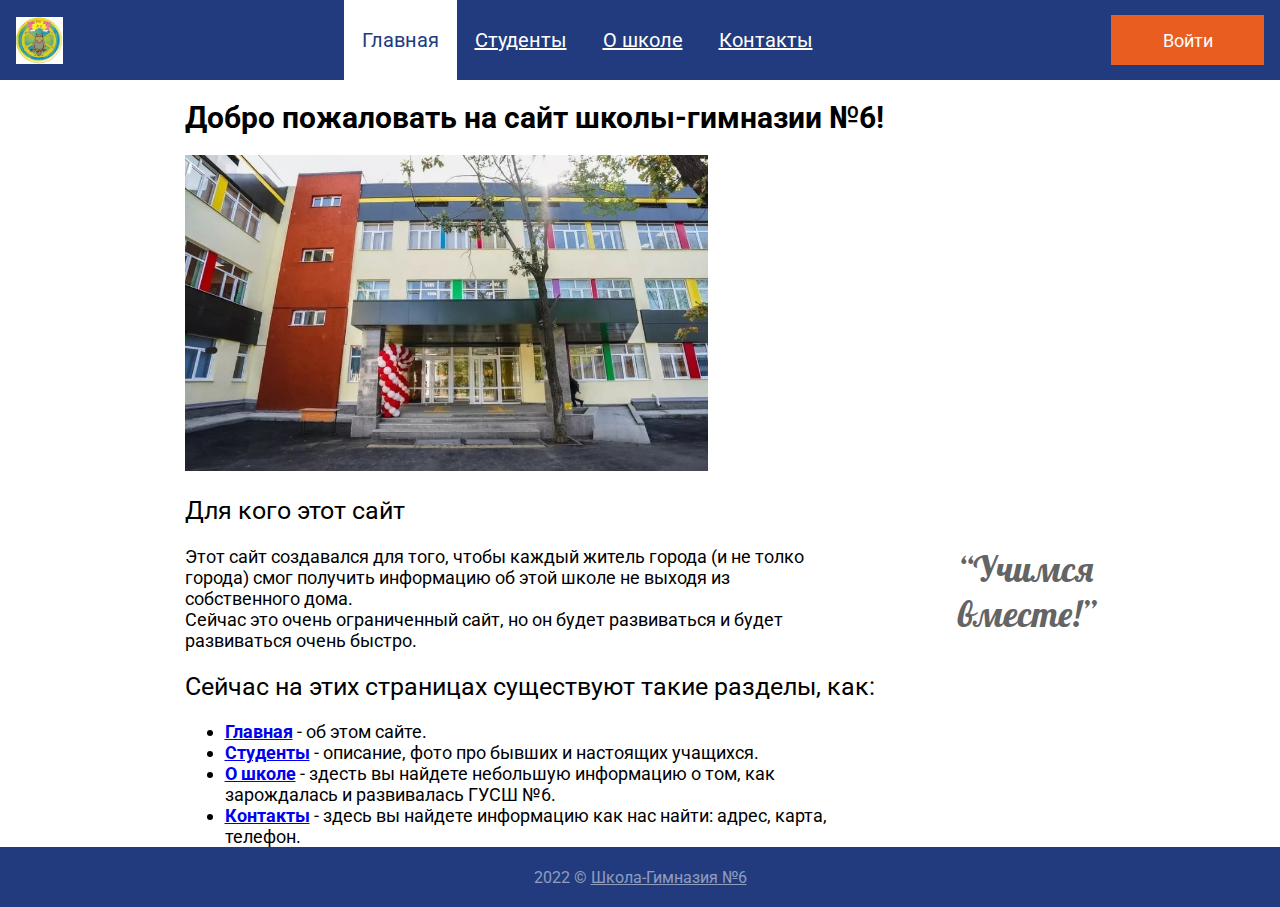
<file: index.html>
<!DOCTYPE html>
<html lang="ru">
    <head>
        <meta charset="UTF-8">
        <meta name="viewport" content="width=device-width, initial-scale=1.0">
        <title>Сайт школы-гнмназии</title>
        <link rel="stylesheet" href="css/style.css">
        <link rel="preconnect" href="https://fonts.googleapis.com">
        <link rel="preconnect" href="https://fonts.gstatic.com" crossorigin>
        <link href="https://fonts.googleapis.com/css2?family=Lobster&family=Roboto:ital,wght@0,400;0,700;1,400&display=swap" rel="stylesheet">
        <script defer src="js/login-popup.js"></script>
    </head>
    <body class="page">
        <header class="header">
            <img class="site-logo" src="img/logo-emblema.jpg" alt="Логотип" width="47" height="47">
            <ul class="site-menu">
                <li><a class="menu-link active-link" href="#">Главная</a></li>
                <li><a class="menu-link" href="pages/students.html">Студенты</a></li>
                <li><a class="menu-link" href="pages/about.html">О школе</a></li>
                <li><a class="menu-link" href="pages/contacts.html">Контакты</a></li>
            </ul>
            <a class="login-button" href="login.html">Войти</a>
            <div class="login-popup">
                <h2 class="login-headng">Войти на сайт</h2>
                <form class="login-form" action="#" method="GET">
                    <input class="login-input" name="login" type="text" placeholder="Логин" required="">
                    <input class="password-input" name="password" type="password" placeholder="Пароль" required="">
                    <button class="popup-buttn" type="submit">Войти</button>
                </form>
            </div>
        </header> 
        <main class="main">
            <h1 class="main-heading"> Добро пожаловать на сайт школы-гимназии №6! </h1>
            <img class="class-photo" src="img/school-27.11.21.jpg" alt="Фото центрального входа в школу-гимназию" width="523" height="316">
            <h2>Для кого этот сайт</h2>
            <div class="intro-wrapper">
                <p class="intro-text"> Этот сайт создавался для того, чтобы каждый житель города (и не толко города) смог получить информацию об этой школе не выходя из собственного дома. <br>Сейчас это очень ограниченный сайт, но он будет развиваться и будет развиваться очень быстро.  </p>
                <aside class="intro-aside">
                    <blockquote>&#8220;Учимся<br> вместе!&#8221;</blockquote>
                </aside>
            </div>
            <h2>Сейчас на этих страницах cуществуют такие разделы, как:</h2>              
                <ul class="intro-text">
                    <li><a href="#"><strong>Главная</strong></a> - об этом сайте.</li>
                    <li><a href="pages/students.html"><strong>Студенты</strong></a> -  описание, фото про бывших и настоящих учащихся.</li>
                    <li><a href="pages/about.html"><strong>О школе</strong></a> - здесть вы найдете небольшую информацию о том, как зарождалась и развивалась ГУСШ №6.</li>
                    <li><a href="pages/contacts.html"><strong>Контакты</strong></a> - здесь вы найдете информацию как нас найти: адрес, карта, телефон.</li>
                </ul>
        </main>
        <footer class="footer"> 
            <p class="copywraite">2022 &copy; <a class="gymnasium-school" href="http://sixschool.narod.ru/index.htm">Школа-Гимназия №6</a></p>
        </footer>
    </body>
</html>
</file>
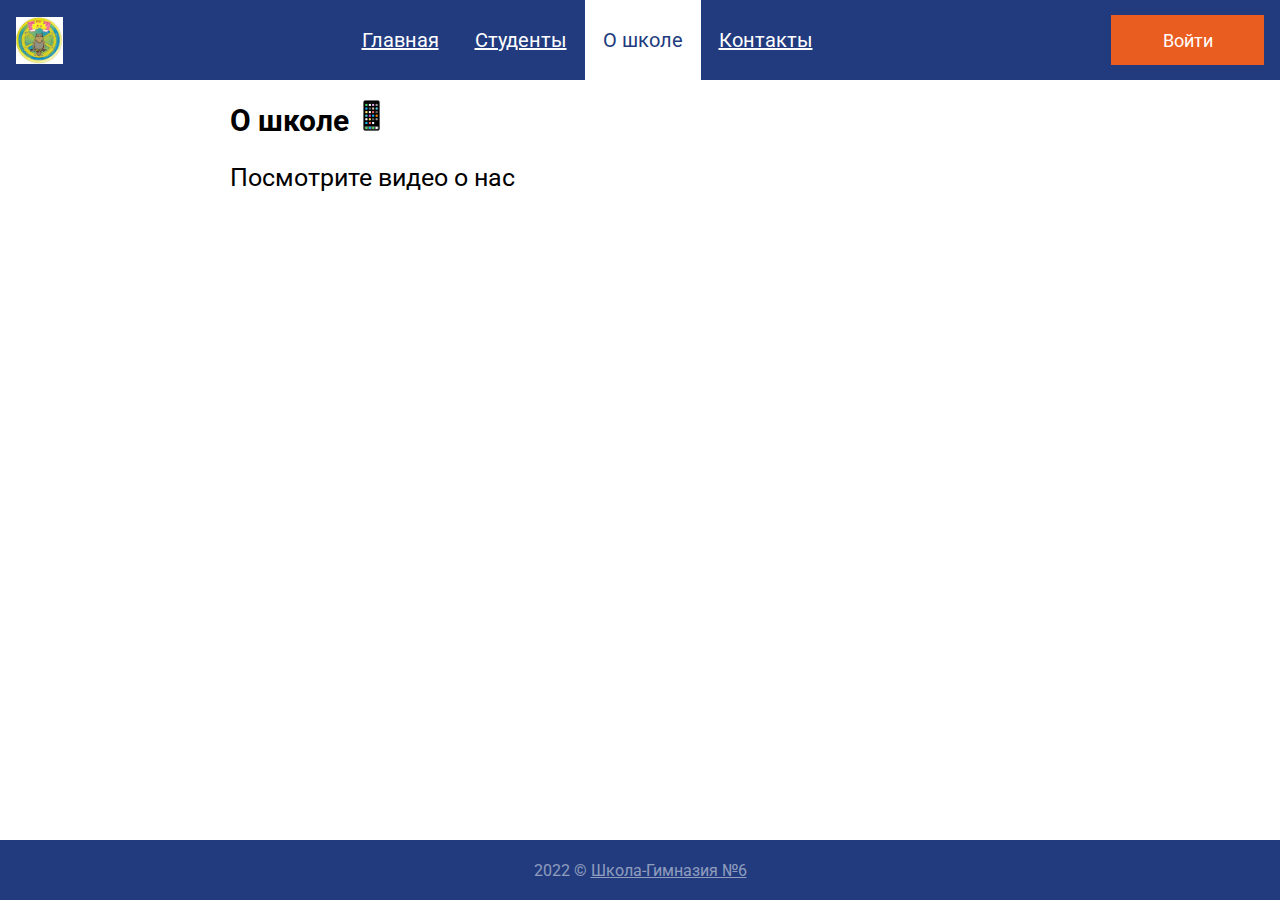
<file: pages/about.html>
<!DOCTYPE html>
<html lang="ru">
    <head>
        <meta charset="UTF-8">
        <meta name="viewport" content="width=device-width, initial-scale=1.0">
        <title>О школе - Сайт школы-гнмназии </title>
        <link rel="stylesheet" href="../css/style.css">
        <link rel="preconnect" href="https://fonts.googleapis.com">
        <link rel="preconnect" href="https://fonts.gstatic.com" crossorigin>
        <link href="https://fonts.googleapis.com/css2?family=Roboto:ital,wght@0,400;0,700;1,400&display=swap" rel="stylesheet">
        <script defer src="../js/login-popup.js"></script>
    </head>
    <body class="page">
        <header class="header">
            <img class="site-logo" src="../img/logo-emblema.jpg" alt="Логотип" width="47" height="47">
            <ul class="site-menu">
                <li><a class="menu-link" href="../index.html">Главная</a></li>
                <li><a class="menu-link" href="students.html">Студенты</a></li>
                <li><a class="menu-link active-link" href="#">О школе</a></li>
                <li><a class="menu-link" href="contacts.html">Контакты</a></li>
            </ul>
            <a class="login-button" href="login.html">Войти</a>
            <div class="login-popup">
                <h2 class="login-headng">Войти на сайт</h2>
                <form class="login-form" action="#" method="GET">
                    <input class="login-input" name="login" type="text" placeholder="Логин" required="">
                    <input class="password-input" name="password" type="password" placeholder="Пароль" required="">
                    <button class="popup-buttn" type="submit">Войти</button>
                </form>
            </div>
        </header> 
        <main class="main main-about">
            <h1 class="main-heading">О школе <img class="mobile-phone" src="../img/mobile-phone.png" alt="Мобильный телефон" width="31" height="31"></h1>
                <p class="about-text">Посмотрите видео о нас</p>
                <iframe class="about-video" width="560" height="315" src="https://www.youtube.com/embed/sMZ_VwGyrKo" title="YouTube video player" frameborder="0" allow="accelerometer; autoplay; clipboard-write; encrypted-media; gyroscope; picture-in-picture" allowfullscreen></iframe>
        </main>
        <footer class="footer"> 
            <p class="copywraite">2022 &#169; <a class="gymnasium-school" href="http://sixschool.narod.ru/index.htm">Школа-Гимназия №6</a></p>
        </footer>
    </body>
</html>
</file>
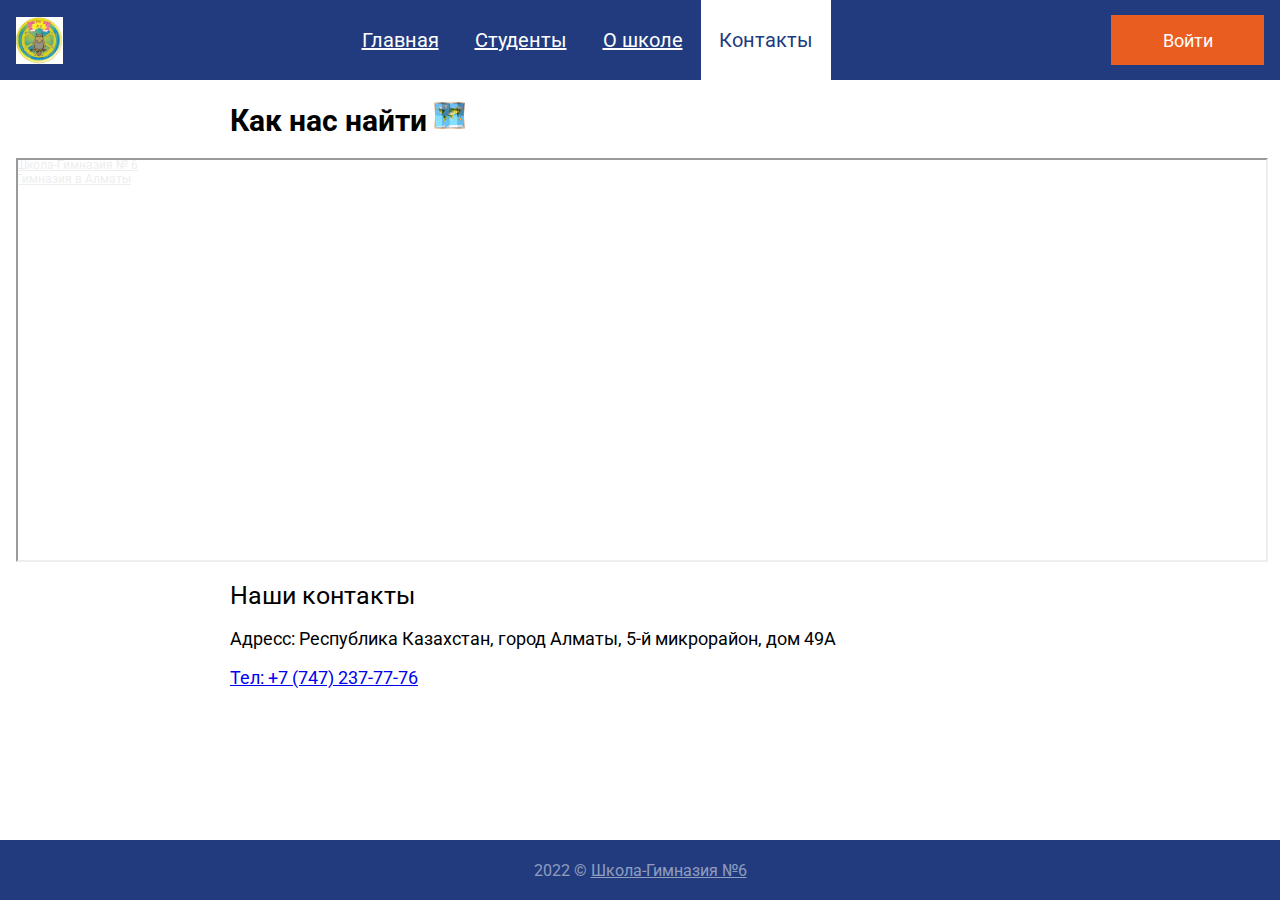
<file: pages/contacts.html>
<!DOCTYPE html>
<html lang="ru">
    <head>
        <meta charset="UTF-8">
        <meta name="viewport" content="width=device-width, initial-scale=1.0">
        <title>Контакты - Сайт школы-гнмназии</title>
        <link rel="stylesheet" href="../css/style.css">
        <link rel="preconnect" href="https://fonts.googleapis.com">
        <link rel="preconnect" href="https://fonts.gstatic.com" crossorigin>
        <link href="https://fonts.googleapis.com/css2?family=Roboto:ital,wght@0,400;0,700;1,400&display=swap" rel="stylesheet">
        <script defer src="../js/login-popup.js"></script>
    </head>
    <body class="page">
        <header class="header">
            <img class="site-logo" src="../img/logo-emblema.jpg" alt="Логотип" width="47" height="47">
            <ul class="site-menu">
                <li><a class="menu-link" href="../index.html">Главная</a></li>
                <li><a class="menu-link" href="../pages/students.html">Студенты</a></li>
                <li><a class="menu-link" href="../pages/about.html">О школе</a></li>
                <li><a class="menu-link active-link" href="#">Контакты</a></li>
            </ul>
            <a class="login-button" href="login.html">Войти</a>
            <div class="login-popup">
                <h2 class="login-headng">Войти на сайт</h2>
                <form class="login-form" action="#" method="GET">
                    <input class="login-input" name="login" type="text" placeholder="Логин" required="">
                    <input class="password-input" name="password" type="password" placeholder="Пароль" required="">
                    <button class="popup-buttn" type="submit">Войти</button>
                </form>
            </div>
        </header> 
        <main class="main contacts-about">
            <h1 class="main-heading contacts-heading"> Как нас найти <img class="world-map" src="../img/world-map.png" alt="Карта мира" width="31" height="31"></h1>
            <div class="contacts-maps" style="position:relative;overflow:hidden;"><a href="https://yandex.ru/maps/org/shkola_gimnaziya_6/1061043241/?utm_medium=mapframe&utm_source=maps" style="color:#eee;font-size:12px;position:absolute;top:0px;">Школа-Гимназия № 6</a><a href="https://yandex.ru/maps/162/almaty/category/gymnasium/184106234/?utm_medium=mapframe&utm_source=maps" style="color:#eee;font-size:12px;position:absolute;top:14px;">Гимназия в Алматы</a><iframe class="yandex-map" src="https://yandex.ru/map-widget/v1/-/CCUZVKxZLA" width="560" height="400" frameborder="1" allowfullscreen="true" style="position:relative;"></iframe></div>
            <h2 class="contacts-text-heading">Наши контакты</h2>
            <address class="contacts-address">
                <p> Адресс: Республика Казахстан, город Алматы, 5-й микрорайон, дом 49А</p>
                <a class="contacts-tel" href="tel:+78432039253">Тел: +7 (747) 237-77-76</a>   
            </address>
        </main>
        <footer class="footer"> 
            <p class="copywraite">2022 &#169; <a class="gymnasium-school" href="http://sixschool.narod.ru/index.htm">Школа-Гимназия №6</a></p>
        </footer>
    </body>
</html>
</file>
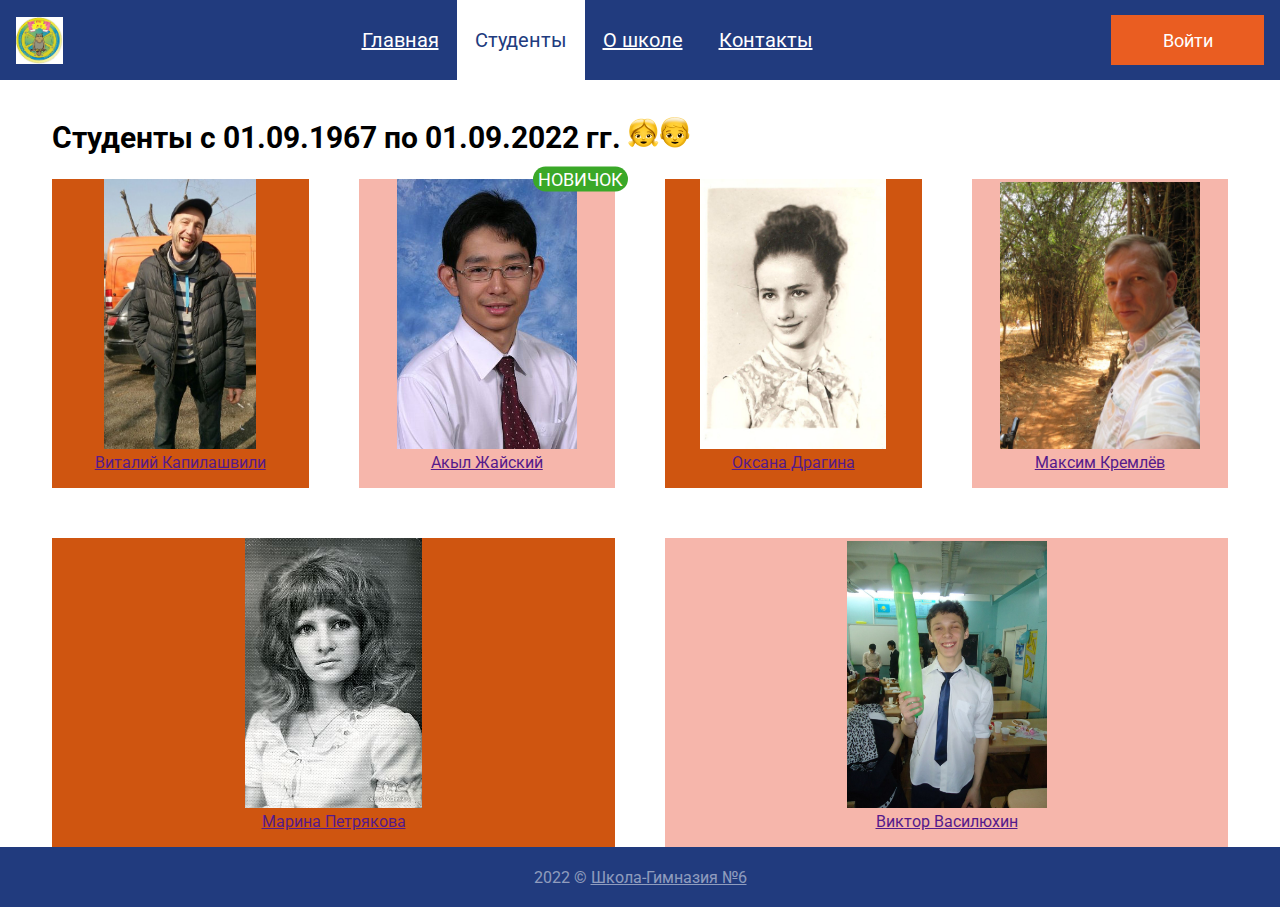
<file: pages/students.html>
<!DOCTYPE html>
<html lang="ru">
    <head>
        <meta charset="UTF-8">
        <meta name="viewport" content="width=device-width, initial-scale=1.0">
        <title>Студкнты - Сайт школы-гнмназии</title>
        <link rel="stylesheet" href="../css/style.css">
        <link rel="preconnect" href="https://fonts.googleapis.com">
        <link rel="preconnect" href="https://fonts.gstatic.com" crossorigin>
        <link href="https://fonts.googleapis.com/css2?family=Roboto:ital,wght@0,400;0,700;1,400&display=swap" rel="stylesheet">
        <script defer src="../js/login-popup.js"></script>
    </head>
    <body class="page">
        <header class="header student-header">
            <img class="site-logo" src="../img/logo-emblema.jpg" alt="Логотип" width="47" height="47">
            <ul class="site-menu">
                <li><a class="menu-link" href="../index.html">Главная</a></li>
                <li><a class="menu-link active-link" href="#">Студенты</a></li>
                <li><a class="menu-link" href="about.html">О школе</a></li>
                <li><a class="menu-link" href="contacts.html">Контакты</a></li>
            </ul>
            <a class="login-button" href="login.html">Войти</a>
            <div class="login-popup">
                <h2 class="login-headng">Войти на сайт</h2>
                <form class="login-form" action="#" method="GET">
                    <input class="login-input" name="login" type="text" placeholder="Логин" required="">
                    <input class="password-input" name="password" type="password" placeholder="Пароль" required="">
                    <button class="popup-buttn" type="submit">Войти</button>
                </form>
            </div>
        </header> 
        <main class="main main-students">
            <h1 class="main-heading student-heading">Студенты с 01.09.1967 по 01.09.2022 гг. <img class="girl_1f467" src="../img/girl_1f467.png" alt="Девочка" width="31" height="31"><img class="boy_1f466" src="../img/boy_1f466.png" alt="Мальчик" width="31" height="31"></h1>
            <div class="students">
                <section class="student">
                    <a class="student-link" href=""> 
                      <img src="../img/Виталий_Капилашвили.jpg" alt="Аватар студента" width="200" height="270">
                      <p class="student-name">Виталий Капилашвили</p>
                    </a>
                </section>
                <section class="student">
                    <a class="student-link" href=""> 
                        <img src="../img/Акыл_Жайский.jpg" alt="Аватар студента" width="200" height="270">
                        <p class="student-name">Акыл Жайский</p>
                    </a>
                   <span class="student-new">Новичок</span>
                </section>
                <section class="student">
                    <a class="student-link" href=""> 
                        <img src="../img/Оксана_Драгина.jpg" alt="Аватар студента" width="200" height="270">
                        <p class="student-name">Оксана Драгина</p>
                    </a>
                </section>
                <section class="student">
                    <a class="student-link" href=""> 
                        <img src="../img/Максим_Кремлёв.jpg" alt="Аватар студента" width="200" height="270">
                        <p class="student-name">Максим Кремлёв</p>
                    </a>
                </section>
                <section class="student">
                    <a class="student-link" href=""> 
                        <img src="../img/Марина_Петрякова.jpg" alt="Аватар студента" width="200" height="270">
                        <p class="student-name">Марина Петрякова</p>
                    </a>
                </section>
                <section class="student">
                    <a class="student-link" href=""> 
                        <img src="../img/Виктор_Василюхин.jpg" alt="Аватар студента" width="200" height="270">
                        <p class="student-name">Виктор Василюхин</p>
                    </a>
                </section>
            </div>
        </main>
        <footer class="footer"> 
            <p class="copywraite">2022 &#169; <a class="gymnasium-school" href="http://sixschool.narod.ru/index.htm">Школа-Гимназия №6</a></p>
        </footer>
    </body>
</html>
</file>
<file: css/style.css>
.page {
    display: flex;    
    flex-direction: column;
    min-height: 100vh;
    font-family: 'Roboto', sans-serif;
    margin: 0;
}

/* Header */
.header {
    position: relative;
    box-sizing: border-box;
    width: 100%;
    max-width: 1300px;
    margin: 0 auto;
    padding: 0 16px;
    min-height: 80px;
    display: flex;
    flex-wrap: wrap;
    justify-content: space-between;
    align-items: center;
    background-color: rgb(33, 59, 126, 1);
}

.site-logo {
    width: auto;
}

.site-menu {
    align-self: stretch;
    display: flex;
    flex-wrap: wrap;
    list-style: none;
    margin: 0;
    padding: 0;
}

.site-menu > li {
    display: flex;
    min-height: 80px;
}

.menu-link {
    display: flex;
    align-items: center;
    font-family: 'Roboto', sans-serif;
    font-style: normal;
    font-weight: 400;
    font-size: 20px;
    color: #fff;
    padding: 0 18px;
    background-color: #213B7E;
}

.menu-link:hover {
    color: #213B7E;
    background-color: #fff;
    text-decoration: none;
}

.login-button {
    display: flex;
    justify-content: center;
    align-items: center;
    width: 153px;
    min-height: 50px;
    font-family: 'Roboto', sans-serif;
    font-style: normal;
    font-weight: 400;
    font-size: 18px;
    color: #fff;
    background-color: #EA5D21;
    text-decoration: none;
}

/* Login popup */
.login-popup {
    display: none;
    position: fixed;
    z-index: 1;
    bottom: 0;
    left: 50%;
    transform: translate(-50%, -50%);
    box-sizing: border-box;
    width: 100%;
    max-width: 500px;
    min-height: 418px;
    padding: 26px 28px 56px;
    background-color: white;
    border: 1px solid #213B7E;
    box-shadow: 5px 5px 4px 0 rgba(0, 0, 0, 0.25);
}

.login-form {
    display: flex;
    align-items: center;
    flex-direction: column;
}

.login-form > input {
    width: 100%;
    max-width: 444%;
    min-height: 55px;
    margin-bottom: 56px;
    border: 1px solid #808080;
}

.popup-buttn {
    font-family: 'Roboto', sans-serif;
    font-weight: 400;
    font-size: 18px;
    display: flex;
    justify-content: center;
    align-items: center;
    width: 153px;
    min-height: 50px;
    text-decoration: none;
    color: #FFFFFF;
    background-color: #EA6113;
    border: none;
}

.login-form > input {
    padding: 0 1em;
}

/* Main */
.main {
    box-sizing: border-box;
    width: 100%;
    max-width: 911px;
    margin: 0 auto;
    /* padding: 0 2vw; */
    flex-grow: 1;
}

.class-photo{
    object-fit: cover;
    width: 100%;
    max-width: 523px;
    height: 316px;
}

.main-heading{
    font-family: 'Roboto', sans-serif;
    font-style: normal;
    font-weight: 700;
    font-size: 30px;
    line-height: 1.17;
}

h2 {
    font-family: 'Roboto', sans-serif;
    font-style: normal;
    font-weight: 400;
    font-size: 25px;
    line-height: 29px;
}

.intro-wrapper {
    display: flex;
    flex-wrap: wrap;
    justify-content: space-between;
}

.intro-text {
    margin: 0;
    width: 100%;
    max-width: 634px;
    font-family: 'Roboto', sans-serif;
    font-style: normal;
    font-weight: 400;
    font-size: 18px;
    line-height: 21px; 
}

.intro-aside {
    color: rgba(100, 100, 100, 1);
    font-family: 'Lobster';
    font-style: normal;
    font-weight: 400;
    font-size: 36px;
    line-height: 45px;
}

.intro-aside > blockquote {
    margin: 0;
}

.intro-text > strong {
    font-weight: 700;
}

.intro-text > em {
    color: #CF5510;
    font-style: italic;
}

/* Students */
.student-header {
    margin-bottom: 37px;

}

.main-students {
    max-width: 1202px;
}

.student-heading {
    max-width: 1202px;
    padding: 0 13px;
    margin: 0 auto;
    margin-bottom: 24px;
    box-sizing: border-box;
}

.students {
    display: flex;
    flex-wrap: wrap;
    max-width: 1202px;
    gap: 50px;
    padding: 0 13px;
    box-sizing: border-box;
    margin: 0 auto;
}

.student:nth-child(2n+1) {
    background-color: #CF5510;
}

.student {
    position: relative;
    display: flex;
    flex-direction: column;
    align-items: center;
    /* outline: 1px solid black; */
    box-sizing: border-box;
    width: 200px;
    flex: 1 1 0;
    background-color: #f6b6ab;
}

@media (min-widht: 1150px) {
    .student {
        max-width: calc(100% / 2);
    }
}

.student-new {
    position: absolute;
    top: 0;
    transform: translateY(-50%);
    right: -13px;
    display: flex;
    padding: 2px 5px;
    background-color: #3AA828;
    color: #fff;
    text-transform: uppercase;
    border-radius: 20px;
    font-family: 'Roboto';
    font-style: normal;
    font-weight: 400;
    font-size: 18px;
    line-height: 21px;
}

.student img {
    object-position: bottom;
    object-fit: contain;
    min-height: 270px;
}

.student-name {
    margin: 0;
    margin-bottom: 1em;
    display: block;
    text-align: center;
}

/* About */
.main-about {
    max-width: 820px;
}

.about-text {
    font-family: 'Roboto';
    font-style: normal;
    font-weight: 400;
    font-size: 25px;
    line-height: 29px;
}

.about-video {
    width: 100%;
    min-height: 550px;
}

/* Contacts */
.contacts-about {
    max-width: 100%;
}

.contacts-heading {
    max-width: 820px;
    margin-left: auto;
    margin-right: auto;
}

.contacts-text-heading {
    max-width: 820px;
    margin: 0 auto;
    font-family: 'Roboto';
    font-style: normal;
    font-weight: 400;
    font-size: 25px;
    line-height: 29px;
}

.contacts-maps {
    box-sizing: border-box;
    width: 100%;
    max-width: 1300px;
    margin: 0 auto;
    margin-bottom: 15px;
    padding: 0 16px;
}

.yandex-map {
    width: 100%;
}

.contacts-address, 
.contacts-tel  {
    max-width: 820px;
    margin: 0 auto;
    font-family: 'Roboto';
    font-style: normal;
    font-weight: 400;
    font-size: 18px;
    line-height: 21px;
}

/* Footer */
.footer {
    box-sizing: border-box;
    width: 100%;
    max-width: 1300px; 
    margin: 0 auto;
    padding: 0 16px;
    min-height: 60px;
    display: flex;
    flex-wrap: wrap;
    justify-content: center;
    align-items: center;
    background-color: rgb(33, 59, 126, 1);
}

.copywraite {
    color: rgba(255, 255, 255, 0.5);
}

.gymnasium-school{
    color: rgba(255, 255, 255, 0.5);
}

/*Responsive*/
@media (max-width: 630px) {
    .header{
        justify-content: center;
        padding: 1em 16px; 
        gap: 1em;
    }
    .site-logo {
        width: 100%;
        min-height: 80px;
    }
    .site-menu{
        justify-content: center;
    }
}

/* JS */
.active-link {
    color: #213B7E;
    background-color: #fff;
    text-decoration: none;
}

.show-popup {
    display: block;
}

/* .login-input:invalid {
    outline: 5px solid red;
} */
</file>
